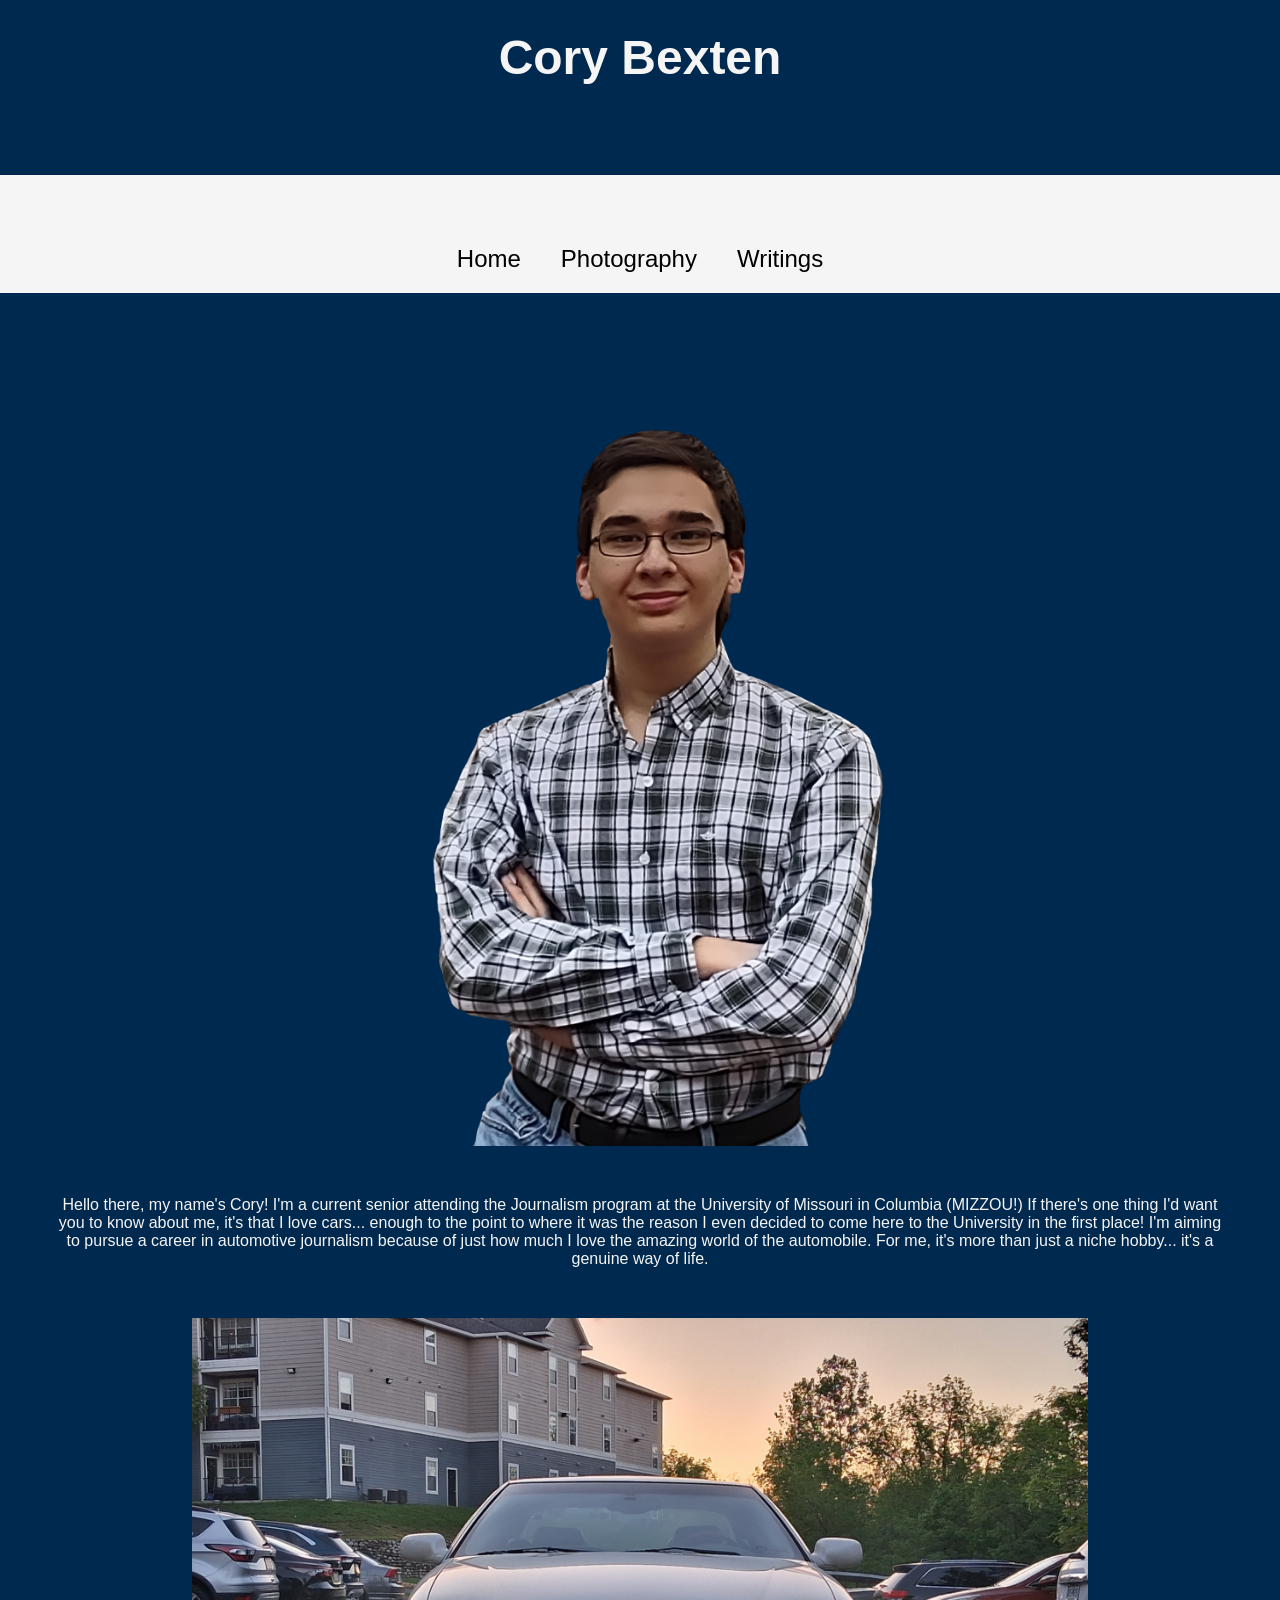
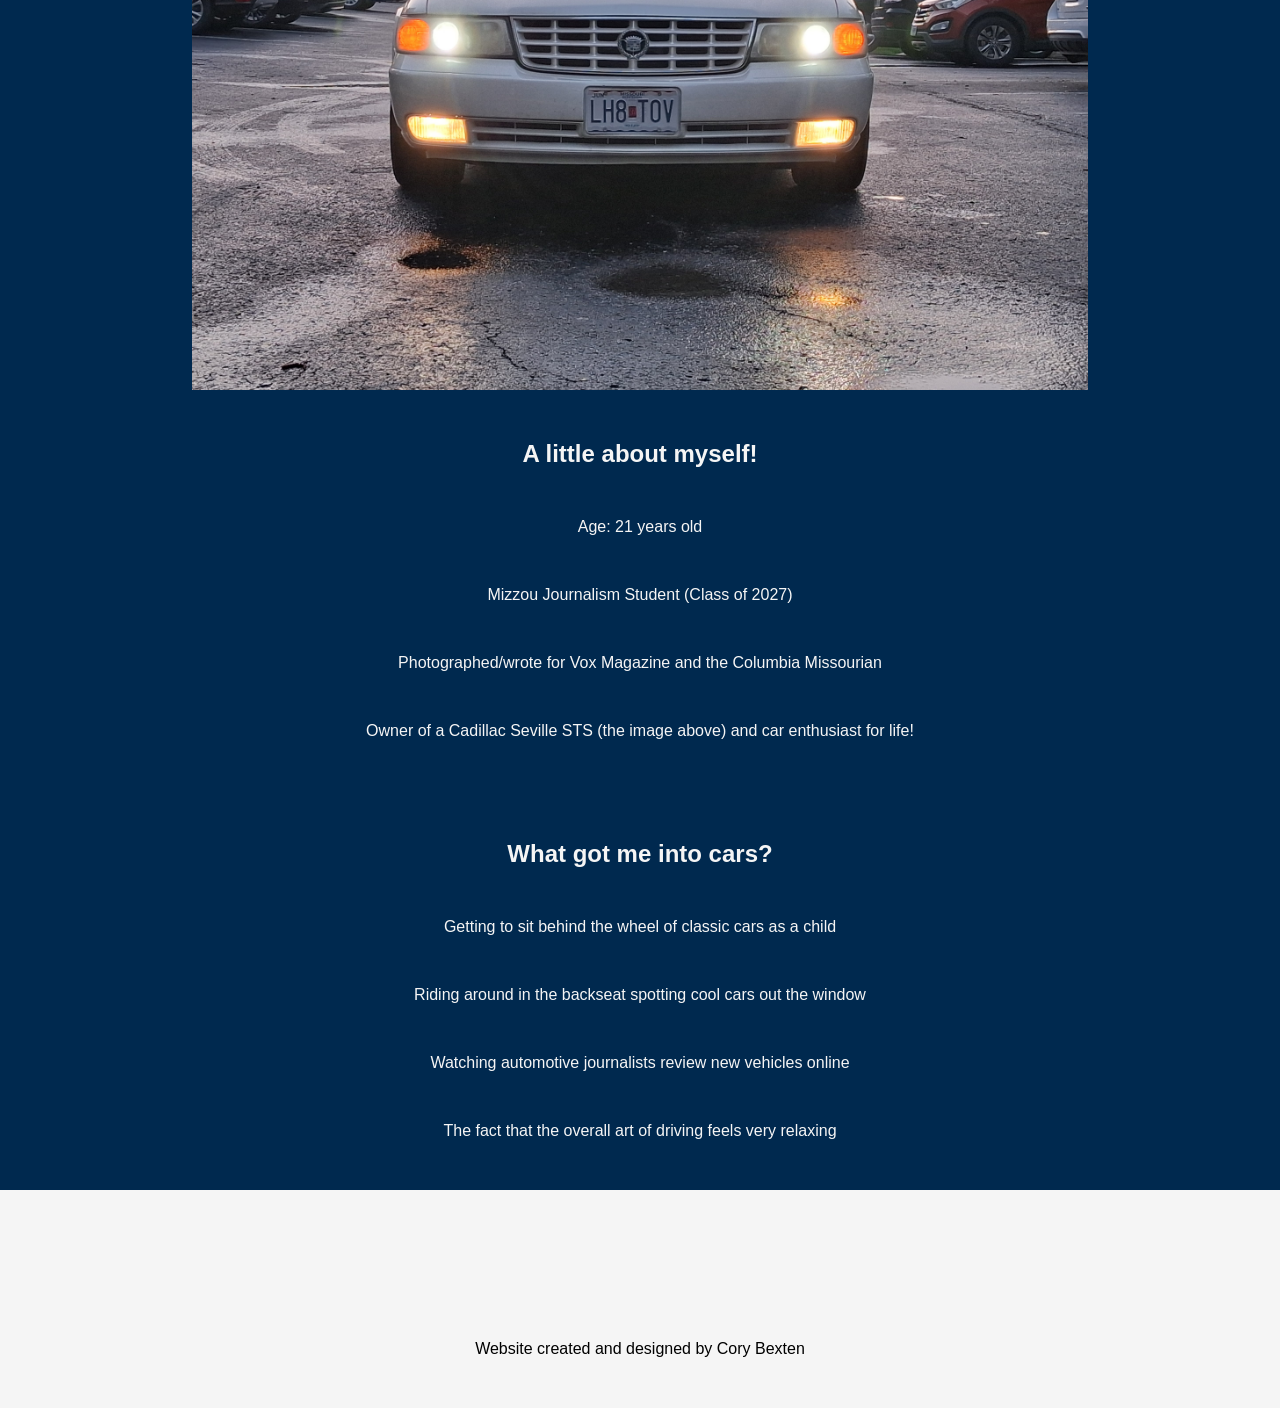
<file: index.html>
<!DOCTYPE html>
<html>

<head>
	<title>Home | Cory Bexten</title>
	<meta charset="UTF-8">
	<meta name="viewport" content="width=device-width, initial-scale=1.0">

	<link rel="stylesheet" href="style.css">

	<style>
		.cbexten {
			background-color: #ffffff;
			width: 50%;
			margin: 0 auto;
			text-align: center;
			display: flex;
			font-family: sans-serif;
			padding-top: 20px;
			padding-bottom: 20px;
		}

		.list{
			width: 50%;
			text-align: center;
			margin: 0 auto;
			font-family: sans-serif;
		}

		.list-container {
  			display: flex;
  			justify-content: center;
		}
		
	</style>

	<meta name="description" content="Description for my website">

	<meta name="author" content="Cory Bexten">

	<meta name="keywords" content="Cory Bexten, portfolio, journalist, automotive">

	<!-- Open Graph -->
<meta property="og:title" content="Cory Bexten | Portfolio">
<meta property="og:description" content="Cory Bexten is a senior and soon to be graduate at the University of Missouri in Columbia. He is a car enthusiast and aspiring automotive journalist.">
<meta property="og:image" content="https://www.w3schools.com/images/w3schools_logo_436_2.png">
<meta property="og:url" content="https://file:///Users/corybexten/Documents/Senior%20Year/J4502/www_wk9/index.html">
<meta property="og:type" content="website">

<!-- Twitter Card -->
<meta name="twitter:card" content="summary_large_image">
<meta name="twitter:title" content="Cory Bexten | Portfolio">
<meta name="twitter:description" content="Cory Bexten is a senior and soon to be graduate at the University of Missouri in Columbia. He is a car enthusiast and aspiring automotive journalist.">
<meta name="twitter:image" content="https://www.w3schools.com/images/w3schools_logo_436_2.png">


</head>


<body>
	

	<header>
		<div class="desktopnav">
			<h1 id="masthead" style="color: whitesmoke;"> Cory Bexten</h1>
			<div class="navbar">
				<ul>
					<li><a href="index.html">Home</a></li>
					<li><a href="Photography.html">Photography</a></li>
					<li><a href="Writings.html">Writings</a></li>
				</ul>
			</div>	
		</div>

		<div class="mobilenav">
			<h2 style="font-family: sans-serif;" >Cory Bexten</h2>

			<input class="menu-btn" type="checkbox" id="menu-btn" />
			<label class="menu-icon" for="menu-btn">
			  <span class="navicon" />
			</label>
			
			<nav class="menu">
			  <a class="nav-item" href="index.html" style="font-family:sans-serif;">Home</a>
			  <a class="nav-item" href="Photography.html" style="font-family:sans-serif;">Photography</a>
			  <a class="nav-item" href="Writings.html" style="font-family:sans-serif;">Writings</a>
			</nav> 
		</div>

	</header>

	<div style="display: flex; justify-content: center; align-items: center;">
		<img src="Portrait.png" width= "50%" class="center-block">
	</div>

	<div class="tbox2">
	<p style="text-align: center;">
	Hello there, my name's Cory! I'm a current senior attending the Journalism program at the University of Missouri in Columbia (MIZZOU!) If there's one thing I'd want you to know about me, it's that I love cars... enough to the point to where it was the reason I even decided to come here to the University in the first place! I'm aiming to pursue a career in automotive journalism because of just how much I love the amazing world of the automobile. For me, it's more than just a niche hobby... it's a genuine way of life.
	</p>
	</div>

	<div style="display: flex; justify-content: center; align-items: center;">
		<img src="car.jpg" width= "70%" class="center-block">
	</div>

	<div class="footer">
		
		<ul style="list-style-type: none;">
			<h2>A little about myself!</h2>
			<li>Age: 21 years old</li>
			<li>Mizzou Journalism Student (Class of 2027)</li>
			<li>Photographed/wrote for Vox Magazine and the Columbia Missourian</li>
			<li>Owner of a Cadillac Seville STS (the image above) and car enthusiast for life!</li>
			
		</ul>
	</div>


	<div class="footer">

		<ol>
			<h2>What got me into cars?</h2>
			<li>Getting to sit behind the wheel of classic cars as a child</li>
			<li>Riding around in the backseat spotting cool cars out the window</li>
			<li>Watching automotive journalists review new vehicles online</li>
			<li>The fact that the overall art of driving feels very relaxing</li>
			
		</ol>
	</div>

<footer>
	
	<div class="tbox2">
		<p style="text-align: center;">Website created and designed by Cory Bexten</p>
	</div>

</footer>

</body>

</html>
</file>
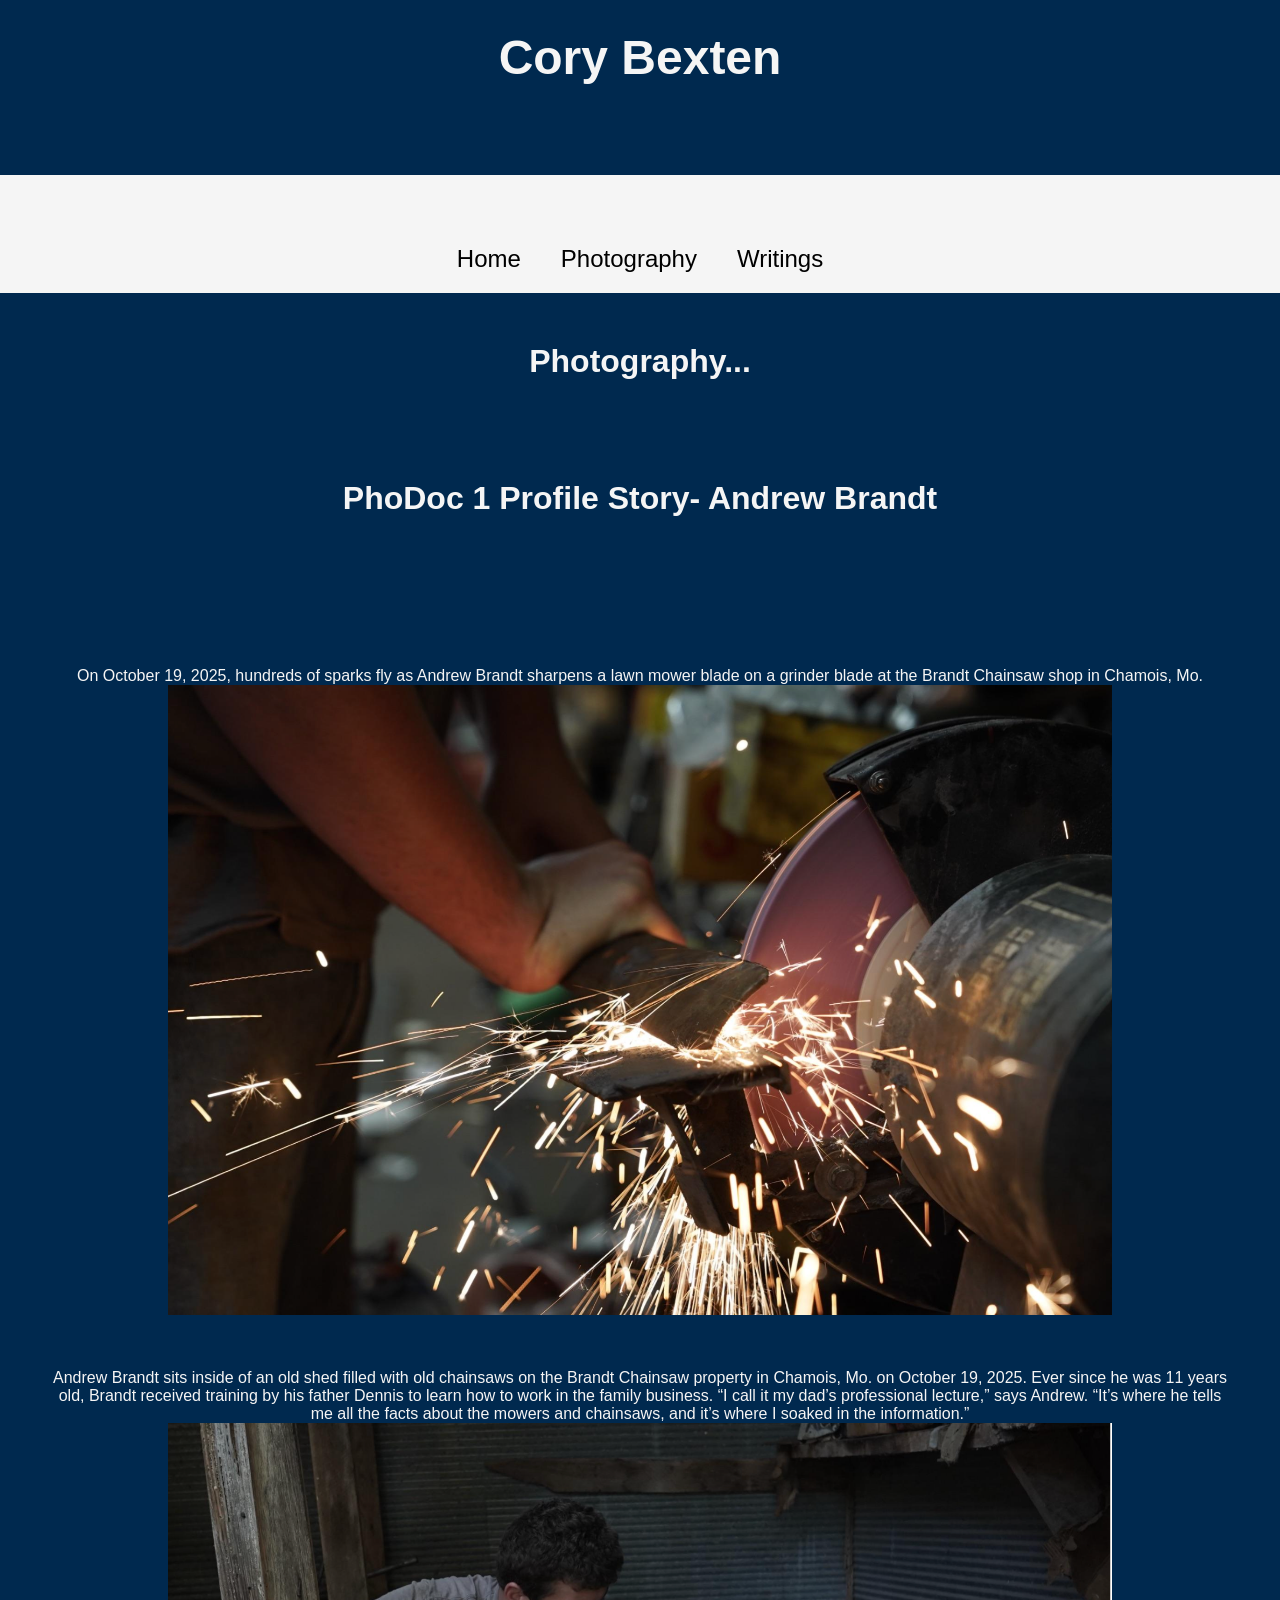
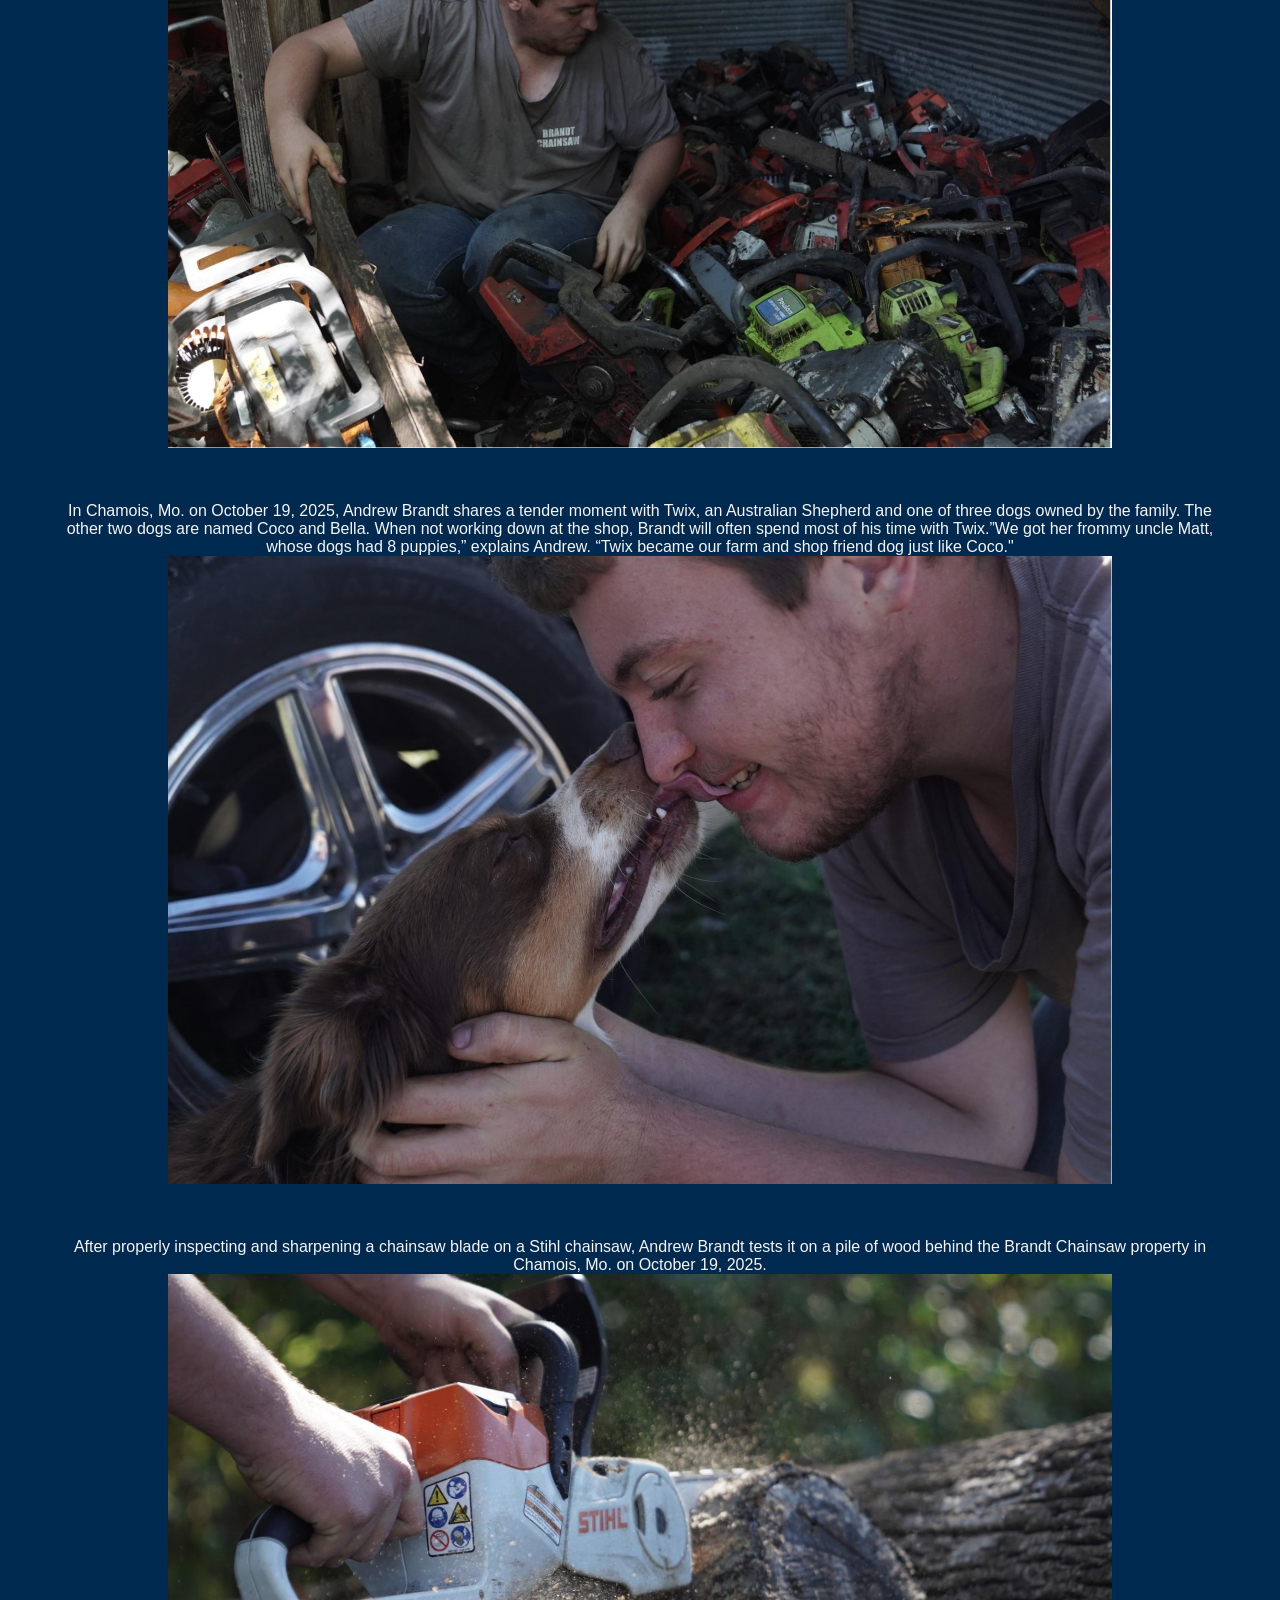
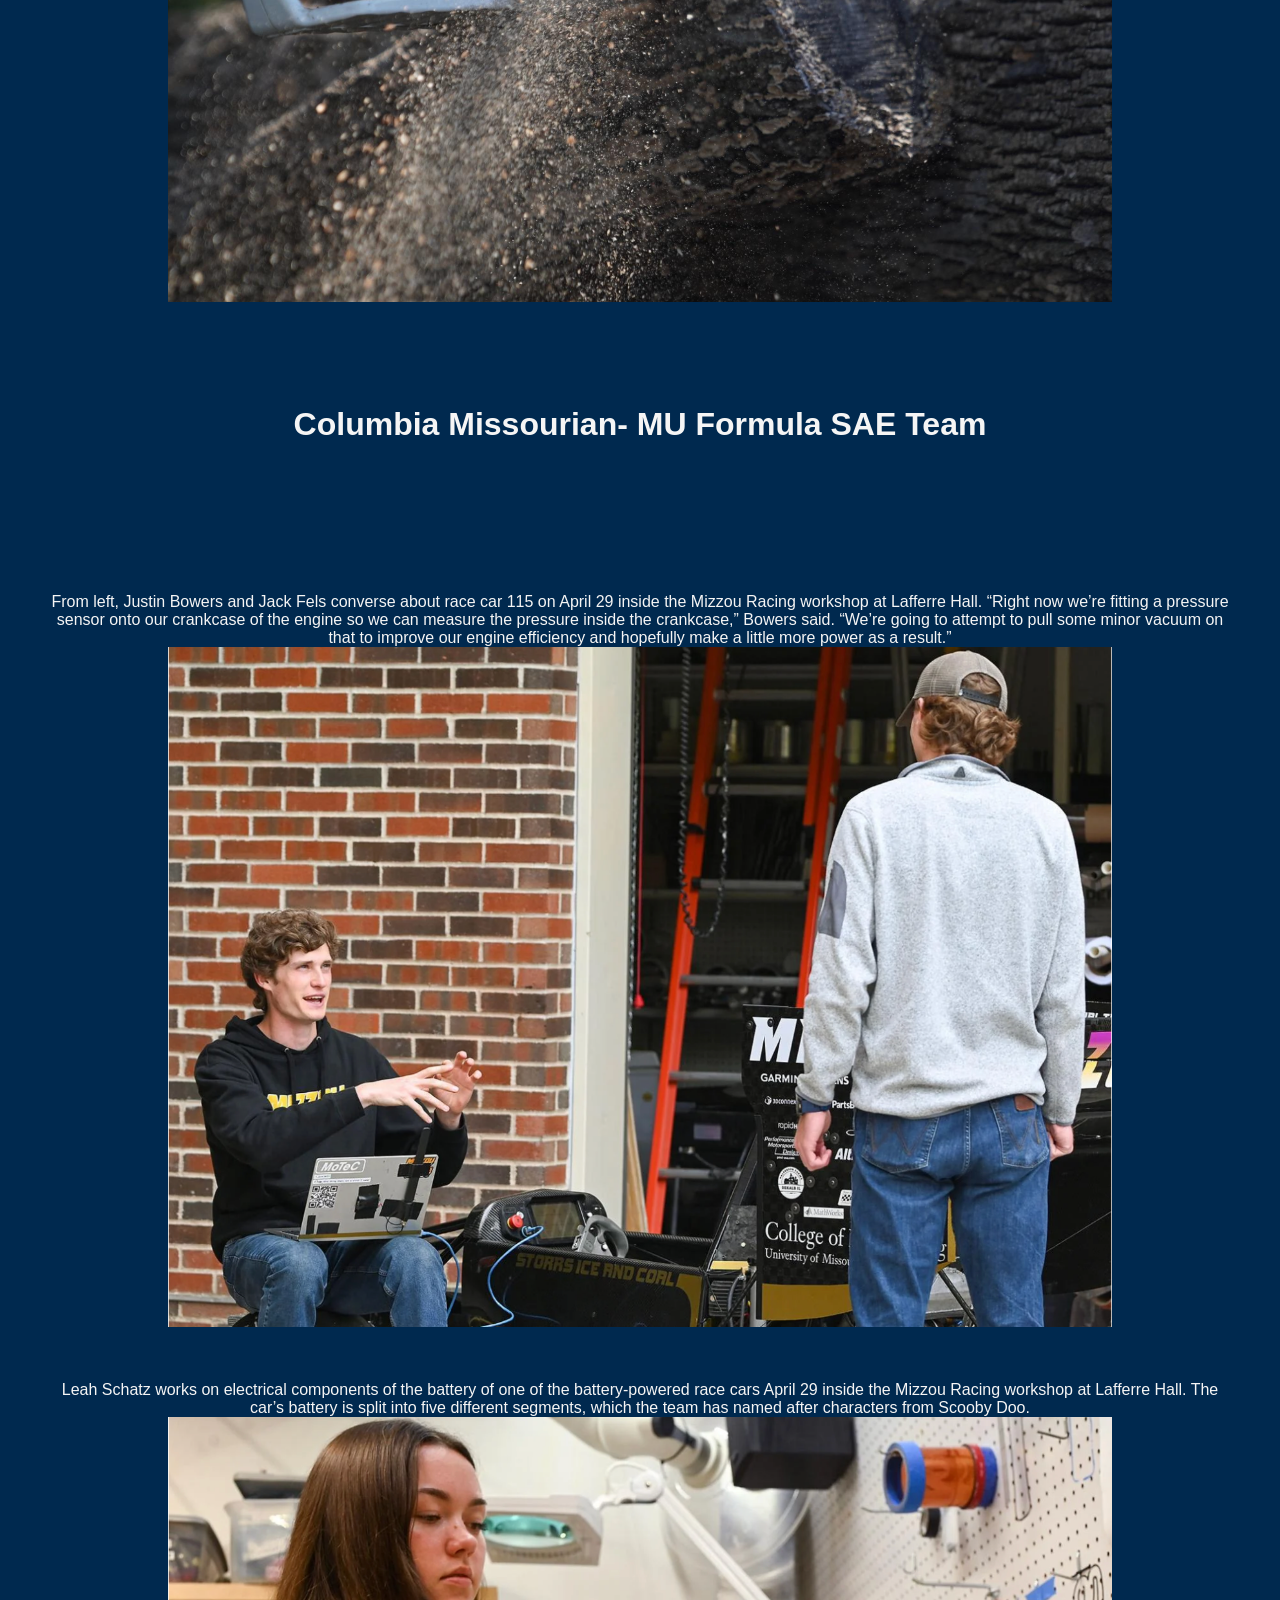
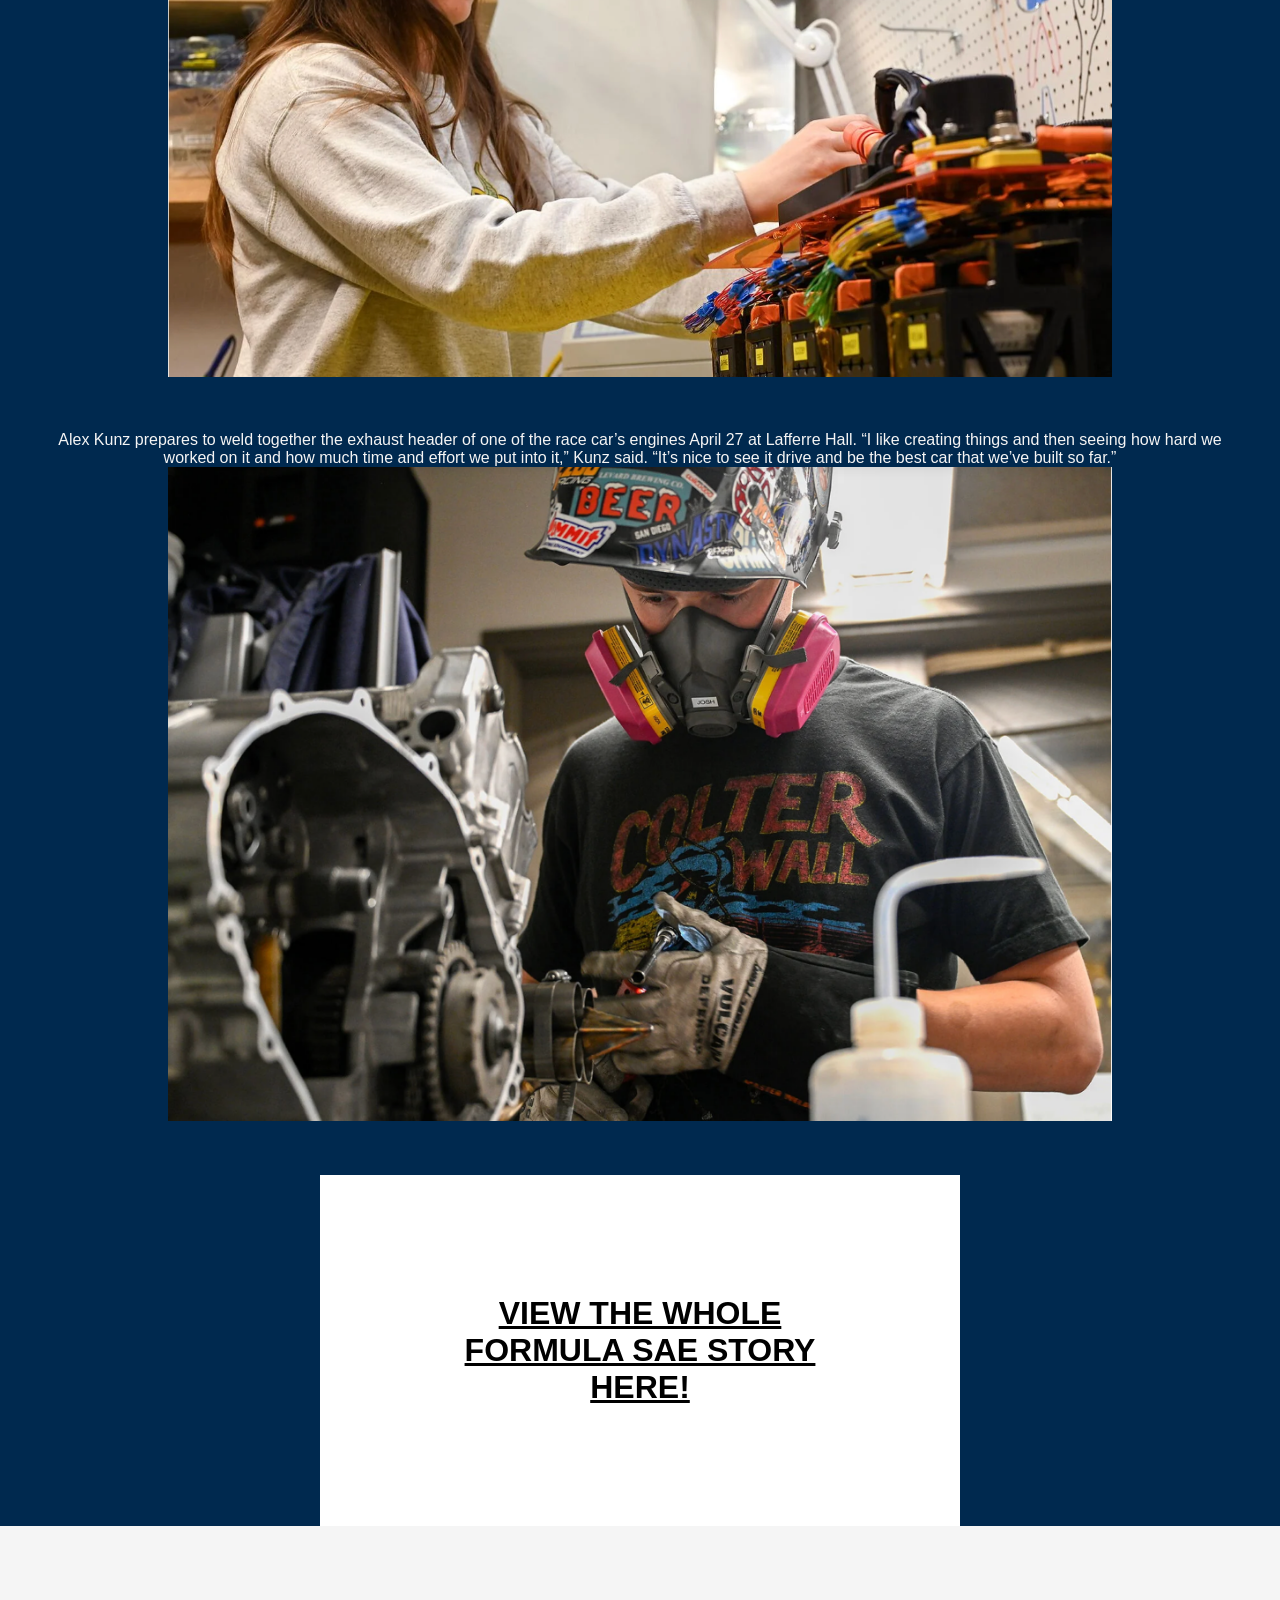
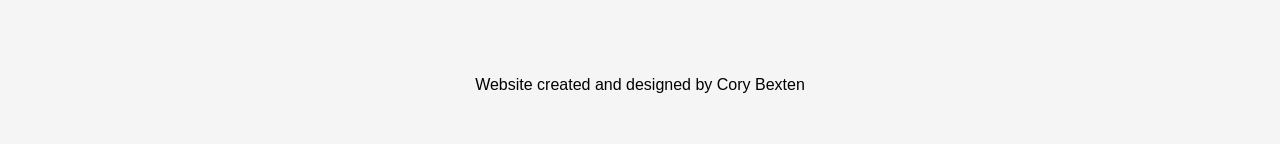
<file: Photography.html>
<!DOCTYPE html>
<html>

<head>
	<title>Photography | Cory Bexten</title>
	<meta charset="UTF-8">
	<meta name="viewport" content="width=device-width, initial-scale=1.0">

	<link rel="stylesheet" href="style.css">

	<style>
		.cbexten {
			background-color: #ffffff;
			width: 50%;
			margin: 0 auto;
			text-align: center;
			display: flex;
			font-family: sans-serif;
			padding-top: 20px;
			padding-bottom: 20px;
		}

		.list{
			width: 50%;
			text-align: center;
			margin: 0 auto;
			font-family: sans-serif;
		}

		.list-container {
  			display: flex;
  			justify-content: center;
		}
		
	</style>

	<meta name="description" content="Description for my website">

	<meta name="author" content="Cory Bexten">

	<meta name="keywords" content="Cory Bexten, portfolio, journalist, automotive">

	<!-- Open Graph -->
<meta property="og:title" content="Cory Bexten | Portfolio">
<meta property="og:description" content="Cory Bexten is a senior and soon to be graduate at the University of Missouri in Columbia. He is a car enthusiast and aspiring automotive journalist.">
<meta property="og:image" content="https://www.w3schools.com/images/w3schools_logo_436_2.png">
<meta property="og:url" content="https://file:///Users/corybexten/Documents/Senior%20Year/J4502/www_wk9/index.html">
<meta property="og:type" content="website">

<!-- Twitter Card -->
<meta name="twitter:card" content="summary_large_image">
<meta name="twitter:title" content="Cory Bexten | Portfolio">
<meta name="twitter:description" content="Cory Bexten is a senior and soon to be graduate at the University of Missouri in Columbia. He is a car enthusiast and aspiring automotive journalist.">
<meta name="twitter:image" content="https://www.w3schools.com/images/w3schools_logo_436_2.png">


</head>


<body>
	

	<header>
		<div class="desktopnav">
			<h1 id="masthead" style="color: whitesmoke;"> Cory Bexten</h1>
			<div class="navbar">
				<ul>
					<li><a href="index.html">Home</a></li>
					<li><a href="Photography.html">Photography</a></li>
					<li><a href="Writings.html">Writings</a></li>
				</ul>
			</div>	
		</div>

		<div class="mobilenav">
			<h2 style="font-family: sans-serif;" >Cory Bexten</h2>

			<input class="menu-btn" type="checkbox" id="menu-btn" />
			<label class="menu-icon" for="menu-btn">
			  <span class="navicon" />
			</label>
			
			<nav class="menu">
			  <a class="nav-item" href="index.html" style="font-family:sans-serif;">Home</a>
			  <a class="nav-item" href="Photography.html" style="font-family:sans-serif;">Photography</a>
			  <a class="nav-item" href="Writings.html" style="font-family:sans-serif;">Writings</a>
			</nav> 
		</div>

	</header>

	<div class="tbox2">
	<h1 style="text-align: center;"> Photography...</h1>
	</div>

	<div class="tbox"> 
	<h1 style="font-family: sans-serif; color: whitesmoke; text-align: center;">PhoDoc 1 Profile Story- Andrew Brandt</h1>
	</div>

	<div class="footer">

		
		<ul style="list-style-type: none;">
			<li>On October 19, 2025, hundreds of sparks fly as Andrew Brandt sharpens a lawn mower blade on a grinder blade at the Brandt Chainsaw shop in Chamois, Mo.</li>
			<img src="profile3.png" width= "80%" class="center-block">
			<li>Andrew Brandt sits inside of an old shed filled with old chainsaws on the Brandt Chainsaw property in Chamois, Mo. on October 19, 2025. Ever since he was 11 years old, Brandt received training by his father Dennis to learn how to work in the family business. “I call it my dad’s professional lecture,” says Andrew. “It’s where he tells me all the facts about the mowers and chainsaws, and it’s where I soaked in the information.”</li>
			<img src="profile4.png" width= "80%" class="center-block">
			<li>In Chamois, Mo. on October 19, 2025, Andrew Brandt shares a tender moment with Twix, an Australian Shepherd and one of three dogs owned by the family. The other two dogs are named Coco and Bella. When not working down at the shop, Brandt will often spend most of his time with Twix.”We got her frommy uncle Matt, whose dogs had 8 puppies,” explains Andrew. “Twix became our farm and shop friend dog just like Coco."</li>
			<img src="profile2.png" width= "80%" class="center-block">
			<li>After properly inspecting and sharpening a chainsaw blade on a Stihl chainsaw, Andrew Brandt tests it on a pile of wood behind the Brandt Chainsaw property in Chamois, Mo. on October 19, 2025.</li>
			<img src="profile1.png" width= "80%" class="center-block">
			
		</ul>
	</div>


	<h1 style="font-family: sans-serif; color: whitesmoke; text-align: center;">Columbia Missourian- MU Formula SAE Team</h1>

	<div class="footer">

		
		<ul style="list-style-type: none;">
			<li>From left, Justin Bowers and Jack Fels converse about race car 115 on April 29 inside the Mizzou Racing workshop at Lafferre Hall. “Right now we’re fitting a pressure sensor onto our crankcase of the engine so we can measure the pressure inside the crankcase,” Bowers said. “We’re going to attempt to pull some minor vacuum on that to improve our engine efficiency and hopefully make a little more power as a result.”</li>
			<img src="profile10.png" width= "80%" class="center-block">
			<li>Leah Schatz works on electrical components of the battery of one of the battery-powered race cars April 29 inside the Mizzou Racing workshop at Lafferre Hall. The car’s battery is split into five different segments, which the team has named after characters from Scooby Doo.</li>
			<img src="profile11.png" width= "80%" class="center-block">
			<li>Alex Kunz prepares to weld together the exhaust header of one of the race car’s engines April 27 at Lafferre Hall. “I like creating things and then seeing how hard we worked on it and how much time and effort we put into it,” Kunz said. “It’s nice to see it drive and be the best car that we’ve built so far.”</li>
			<img src="profile12.png" width= "80%" class="center-block">
			
		</ul>
	</div>

<div class="list-container">
	<ul>
		<h1>
		<a href="https://www.columbiamissourian.com/news/higher_education/mizzou-racing-club-set-to-take-the-track-in-the-formula-sae-race/article_50fa5ccd-7974-41ca-ad9e-818d5a20ecea.html" target="_blank" style="color: #000000;">VIEW THE WHOLE FORMULA SAE STORY HERE!</a>
		</h1>
	</ul>
	
</div>

<footer>
	
	<div class="tbox2">
		<p style="text-align: center;">Website created and designed by Cory Bexten</p>
	</div>

</footer>

</body>

</html>
</file>
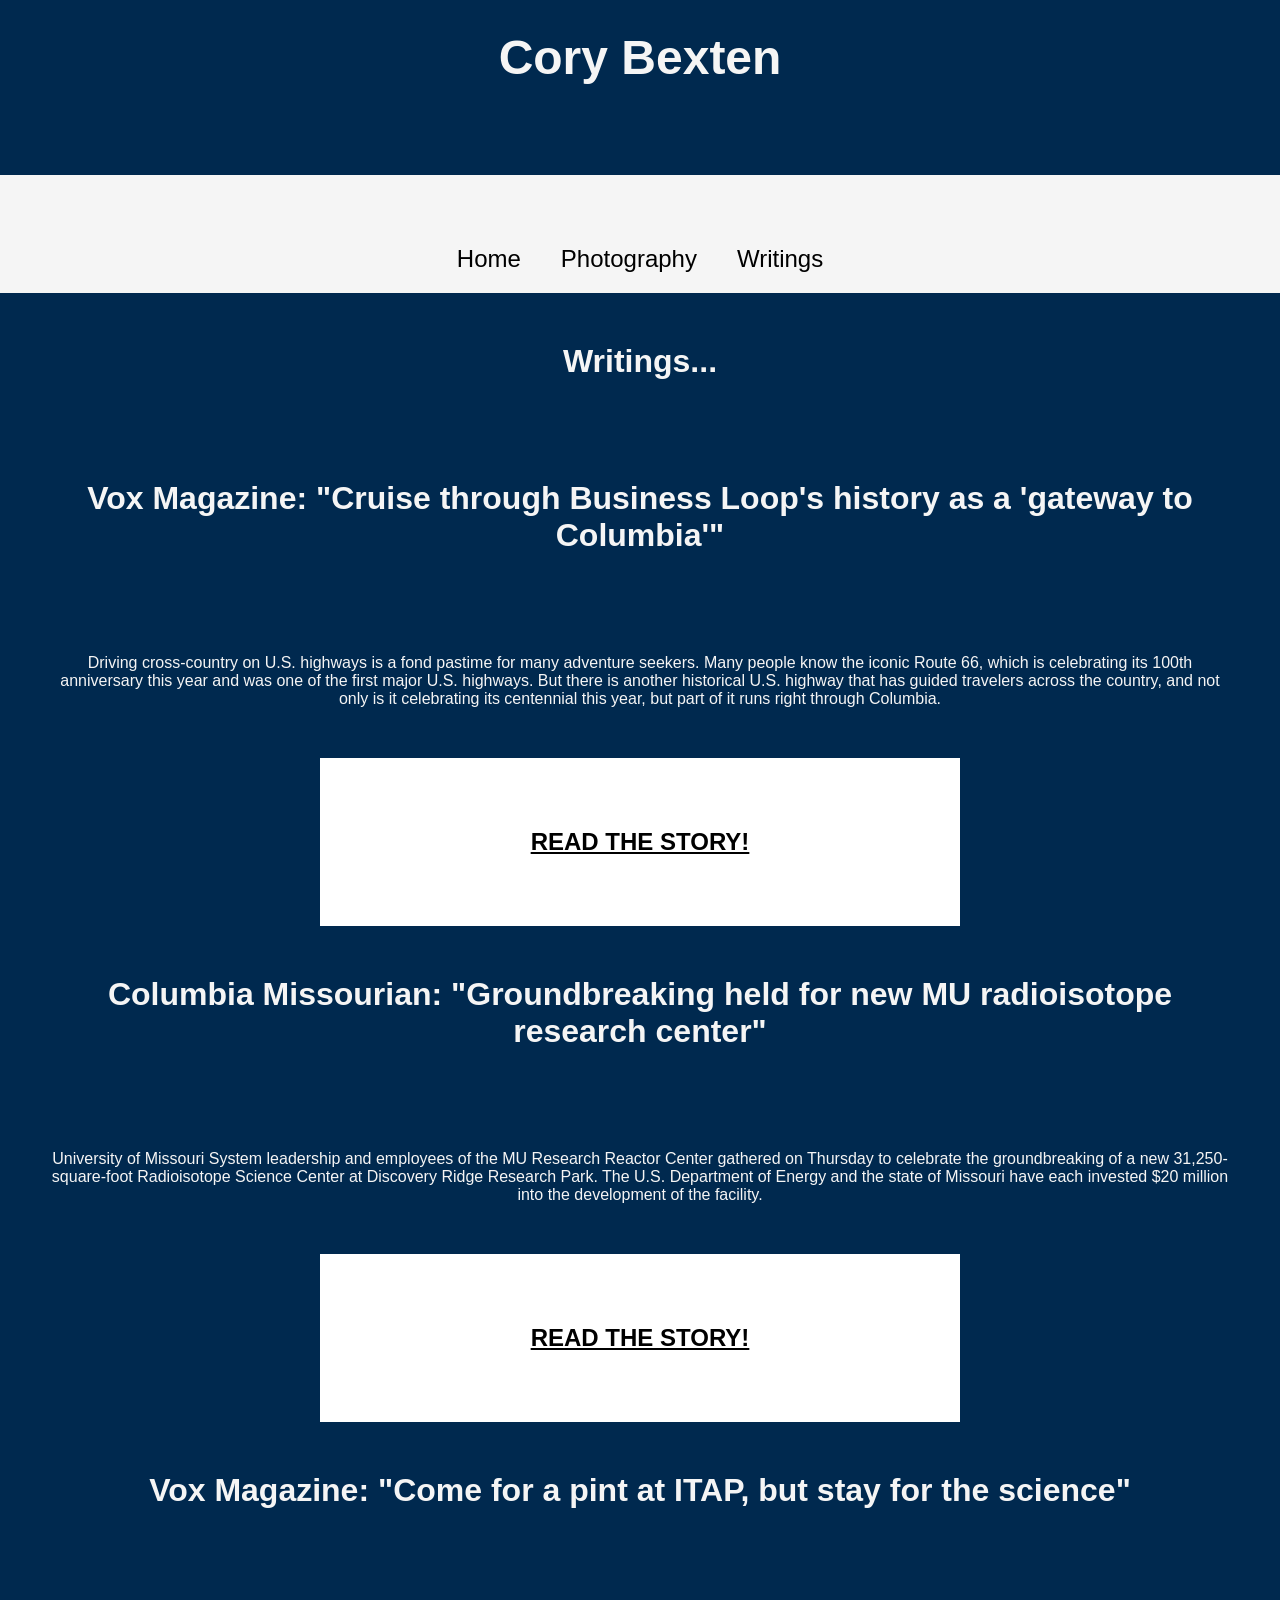
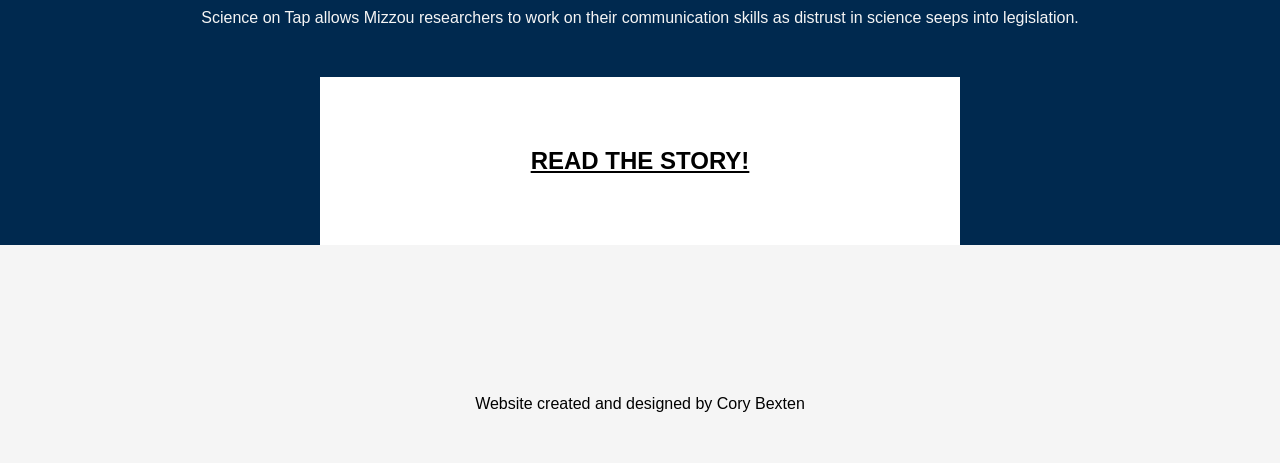
<file: Writings.html>
<!DOCTYPE html>
<html>

<head>
	<title>Writings | Cory Bexten</title>
	<meta charset="UTF-8">
	<meta name="viewport" content="width=device-width, initial-scale=1.0">

	<link rel="stylesheet" href="style.css">

	<style>
		.cbexten {
			background-color: #ffffff;
			width: 50%;
			margin: 0 auto;
			text-align: center;
			display: flex;
			font-family: sans-serif;
			padding-top: 20px;
			padding-bottom: 20px;
		}

		.list{
			width: 50%;
			text-align: center;
			margin: 0 auto;
			font-family: sans-serif;
		}

		.list-container {
  			display: flex;
  			justify-content: center;
		}
		
	</style>

	<meta name="description" content="Description for my website">

	<meta name="author" content="Cory Bexten">

	<meta name="keywords" content="Cory Bexten, portfolio, journalist, automotive">

	<!-- Open Graph -->
<meta property="og:title" content="Cory Bexten | Portfolio">
<meta property="og:description" content="Cory Bexten is a senior and soon to be graduate at the University of Missouri in Columbia. He is a car enthusiast and aspiring automotive journalist.">
<meta property="og:image" content="https://www.w3schools.com/images/w3schools_logo_436_2.png">
<meta property="og:url" content="https://file:///Users/corybexten/Documents/Senior%20Year/J4502/www_wk9/index.html">
<meta property="og:type" content="website">

<!-- Twitter Card -->
<meta name="twitter:card" content="summary_large_image">
<meta name="twitter:title" content="Cory Bexten | Portfolio">
<meta name="twitter:description" content="Cory Bexten is a senior and soon to be graduate at the University of Missouri in Columbia. He is a car enthusiast and aspiring automotive journalist.">
<meta name="twitter:image" content="https://www.w3schools.com/images/w3schools_logo_436_2.png">

</head>


<body>
	

	<header>
		<div class="desktopnav">
			<h1 id="masthead" style="color: whitesmoke;"> Cory Bexten</h1>
			<div class="navbar">
				<ul>
					<li><a href="index.html">Home</a></li>
					<li><a href="Photography.html">Photography</a></li>
					<li><a href="Writings.html">Writings</a></li>
				</ul>
			</div>	
		</div>

		<div class="mobilenav">
			<h2 style="font-family: sans-serif;" >Cory Bexten</h2>

			<input class="menu-btn" type="checkbox" id="menu-btn" />
			<label class="menu-icon" for="menu-btn">
			  <span class="navicon" />
			</label>
			
			<nav class="menu">
			  <a class="nav-item" href="index.html" style="font-family:sans-serif;">Home</a>
			  <a class="nav-item" href="Photography.html" style="font-family:sans-serif;">Photography</a>
			  <a class="nav-item" href="Writings.html" style="font-family:sans-serif;">Writings</a>
			</nav> 
		</div>

	</header>

<div class="tbox2">
	<h1 style="text-align: center;">Writings...</h1>
</div>

<div class="tbox">
	<h1>Vox Magazine: "Cruise through Business Loop's history as a 'gateway to Columbia'"</h1>
</div>

<div class="tbox2">
	<p>Driving cross-country on U.S. highways is a fond pastime for many adventure seekers. Many people know the iconic Route 66, which is celebrating its 100th anniversary this year and was one of the first major U.S. highways. But there is another historical U.S. highway that has guided travelers across the country, and not only is it celebrating its centennial this year, but part of it runs right through Columbia.</p>
</div>

<div class="list-container">
	<ul>
		<h2>
		<a href="https://www.voxmagazine.com/news/history/cruise-through-business-loops-history-as-a-gateway-to-columbia/article_9ff16b5b-fb2c-49f9-81e1-99f68019b42e.html" target="_blank" style="color: #000000;">READ THE STORY!</a>
		</h2>
	</ul>
	
</div>

<div class="tbox">
	<h1>Columbia Missourian: "Groundbreaking held for new MU radioisotope research center"</h1>
</div>

<div class="tbox2">
	<p>University of Missouri System leadership and employees of the MU Research Reactor Center gathered on Thursday to celebrate the groundbreaking of a new 31,250-square-foot Radioisotope Science Center at Discovery Ridge Research Park. The U.S. Department of Energy and the state of Missouri have each invested $20 million into the development of the facility.</p>
</div>

<div class="list-container">
	<ul>
		<h2>
		<a href="https://www.columbiamissourian.com/news/higher_education/groundbreaking-held-for-new-mu-radioisotope-research-center/article_6bc19c55-3114-42b1-ae58-26714e577c94.html" target="_blank" style="color: #000000;">READ THE STORY!</a>
		</h2>
	</ul>
	
</div>

<div class="tbox">
	<h1>Vox Magazine: "Come for a pint at ITAP, but stay for the science"</h1>
</div>

<div class="tbox2">
	<p>Science on Tap allows Mizzou researchers to work on their communication skills as distrust in science seeps into legislation.</p>
</div>

<div class="list-container">
	<ul>
		<h2>
		<a href="https://www.voxmagazine.com/news/science-itap-beer-scientific-research-columbia-missouri/article_350f9c0a-d6a1-488b-852e-d83aa9e5fabf.html" target="_blank" style="color: #000000;">READ THE STORY!</a>
		</h2>
	</ul>
	
</div>


<footer>
	
	<div class="tbox2">
		<p style="text-align: center;">Website created and designed by Cory Bexten</p>
	</div>

</footer>

</body>

</html>
</file>
<file: style.css>
*{
	margin: 0;
	padding: 0;
	box-sizing: border-box;
}

body{
	background-color: #00294f;
}

h1 {
	font-family: sans-serif;
	color: whitesmoke;
	padding: 50px;
	text-align: center;
}


h2 {
	color: whitesmoke;
}

.mobilenav h2 {
	font-family: sans-serif;
	color: black;
	padding: 50px;
}

p {
	font-family: sans-serif;
	color: whitesmoke;
	padding: 50px;
	text-align: center;
}

ul {
	text-align: center;
	color: whitesmoke;
	font-family: sans-serif;
	padding: 50px;
	list-style-type: none;
}

ol {
	text-align: center;
	color: whitesmoke;
	font-family: sans-serif;
	padding: 50px;
	list-style-type: none;
}

li {
	padding-top: 50px;
	text-align: center;
}

footer p{
	padding-top: 150px;
	background-color: whitesmoke;
	color: black;
}

#masthead {
	background-color: ffffff;
	text-align: center;
	font-size: 3rem;
	font-family: sans-serif;
	padding-top: 30px;
	padding-bottom: 90px;
}

.navbar ul {
	list-style-type: none;
	background-color: whitesmoke;
	padding-top: 20px;
	padding-bottom: 20px;
	display: flex;
	justify-content: center;
}


.navbar a {
	color:black;
	text-decoration: none;
	padding: 0 20px;
	font-size: 1.5rem;
	font-family: sans-serif;
}

.navbar a:hover{
	background-color: lightgray;
	color: black;
}

/* Beginning of mobile nav style here */

.mobilenav {
  display: none;
  width: 100%;
  background-color: whitesmoke;
}

.mobilenav h1 {
  margin-left: 1rem;
}

.mobilenav a {
  text-decoration: none;
}

#menu-btn {
  position: absolute;
  top: -100%;
  left: -100%;
}fo

/* Hide hamburger for bigger screens */
.menu-icon {
  visibility: hidden;
}

.menu {
  display: flex;
  justify-content: space-between;
  align-items: center;
  max-width: 250px;
  margin-right: 2rem;
}

.list-container {
	font-family: sans-serif;
	background-color: #ffffff;
	padding-top: 20px;
	padding-bottom: 20px;
	padding-left: 20px;
	padding-right: 20px;
	width: 50%;
	margin: 0 auto;
	text-align: center;
	display: flex;
	color: #000000;
}

@media (max-width: 600px) {
	.desktopnav {
		display: none;
	}

.tbox {
	padding-top: 140px;
	padding-bottom: 40px;
	padding-left: 40px;
	padding-right: 40px;
	text-align: center;
	color: whitesmoke;
	font-family: sans-serif;
}


.tbox2 {
	padding-top: 40px;
	padding-bottom: 40px;
	padding-left: 40px;
	padding-right: 40px;
	text-align: center;
	color: whitesmoke;
	font-family: sans-serif;
}

.tbox3 {
	padding-top: 40px;
	padding-bottom: 40px;
	padding-left: 40px;
	padding-right: 40px;
	text-align: center;
	color: black;
	font-family: sans-serif;
}


.footer {
	text-align: center;
	display: flex;
	justify-content: center;
	color: whitesmoke;
	padding-top: 50px;
	padding-bottom: 50px;
	padding-left: 50px;
	padding-right: 50px;
	font-family: sans-serif;
}

.footer2 {
	display: flex;
	justify-content: center;
	color: whitesmoke;
	padding-top: 50px;
	padding-bottom: 200px;
}

.navbar ul {
	list-style-type: none;
	background-color: whitesmoke;
	display: flex;
	justify-content: center;
}

.navbar a {
	color:black;
	text-decoration: none;
	padding: 0 20px;
	font-size: 1.5rem;
	font-family: sans-serif;
}

.mobilenav {
	   display: grid;
	   grid-template-areas:
	      "title   title   hamburger"
	      "nav     nav     nav";
	 }


	 .menu a {
	   text-decoration: none;
	   color: black;
	 }

	 .menu-btn {
	   display: none;
	 }

	 .menu-icon {
	   grid-area: hamburger;
	   cursor: pointer;
	   display: flex;
	   justify-content: flex-end;
	   align-items: baseline;
	   padding: 30px 20px 30px 0;
	   position: relative;
	   user-select: none;
	   visibility: visible;
	 }

	 .navicon {
	   background: #333;
	   display: block;
	   height: 2px;
	   width: 18px;
	   position: relative;
	 }

	 .navicon:before {
	   top: 5px;
	 }

	 .navicon:after {
	   top: -5px;
	 }

	 .navicon:before, .navicon:after {
	   background: #333;
	   display: block;
	   width: 100%;
	   height: 100%;
	   content: '';
	   position: absolute;
	   transition: all .2s ease-out;
	 }

	 .menu {
	   grid-area: nav;
	   max-width: unset;
	   max-height: 0;
	   transition: max-height .2s ease-out;
	   overflow: hidden;
	   margin: 0;
	   padding: 0;
	   background-color: #fff;
	   display: flex;
	   flex-direction: column;
	 }

	 .menu a {
	   padding: 20px 20px;
	   border-right: 1px solid #f4f4f4;
	   background-color: #eee;
	   width: 100%;
	   text-align: center;
	 }

	 .menu-btn:checked ~ .menu {
	   max-height: 240px;
	 }

	 .menu-btn:checked ~ .menu-icon .navicon {
	   background: transparent;
	 }

	 .menu-btn:checked ~ .menu-icon .navicon:before {
	   transform: rotate(-45deg);
	 }

	 .menu-btn:checked ~ .menu-icon .navicon:after {
	   transform: rotate(45deg);
	 }

	 .menu-btn:checked ~ .menu-icon .navicon:before,
	 .menu-btn:checked ~ .menu-icon .navicon:after {
	   top: 0;
	 }
}

@media (max-width: 600px) {
	.desktopnav {
		display: none;
	}
</file>
